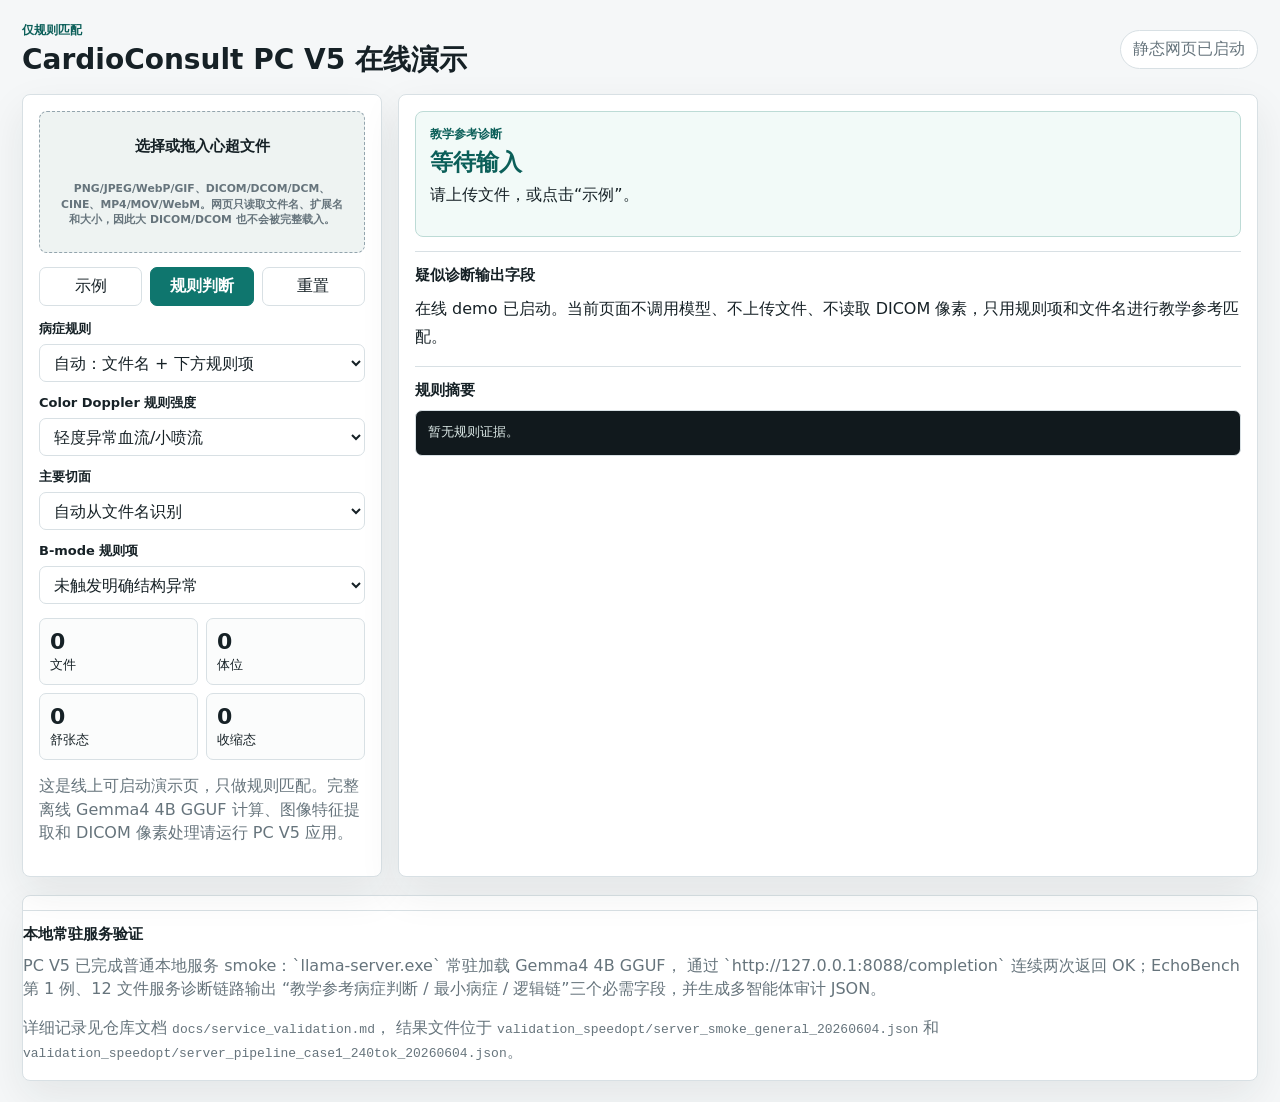
<file: index.html>
<!doctype html>
<html lang="zh-CN">
  <head>
    <meta charset="utf-8" />
    <meta name="viewport" content="width=device-width, initial-scale=1" />
    <title>CardioConsult PC V5 规则演示</title>
    <style>
      :root {
        color-scheme: light;
        --bg: #f5f7f8;
        --ink: #162126;
        --muted: #66747c;
        --line: #d8e0e4;
        --panel: #ffffff;
        --soft: #eef3f2;
        --accent: #0f766e;
        --accent-dark: #0b5f59;
        --danger: #9f2f1f;
        --blue: #2454a6;
        --shadow: 0 16px 42px rgba(22, 33, 38, 0.08);
      }

      * {
        box-sizing: border-box;
      }

      body {
        margin: 0;
        min-height: 100vh;
        background: var(--bg);
        color: var(--ink);
        font-family: Inter, ui-sans-serif, system-ui, -apple-system, BlinkMacSystemFont, "Segoe UI", "Microsoft YaHei", sans-serif;
      }

      button,
      input,
      select {
        font: inherit;
      }

      .shell {
        min-height: 100vh;
        padding: 22px;
      }

      .topbar {
        display: flex;
        align-items: center;
        justify-content: space-between;
        gap: 16px;
        max-width: 1280px;
        margin: 0 auto 18px;
      }

      .eyebrow {
        margin: 0 0 5px;
        color: var(--accent-dark);
        font-size: 12px;
        font-weight: 800;
        letter-spacing: 0;
        text-transform: uppercase;
      }

      h1,
      h2,
      h3,
      p {
        margin-top: 0;
      }

      h1 {
        margin-bottom: 0;
        font-size: 28px;
        line-height: 1.16;
      }

      h2 {
        margin-bottom: 8px;
        font-size: 23px;
        line-height: 1.25;
      }

      h3 {
        margin-bottom: 10px;
        font-size: 15px;
      }

      .status {
        border: 1px solid var(--line);
        border-radius: 999px;
        background: var(--panel);
        color: var(--muted);
        padding: 8px 12px;
        white-space: nowrap;
      }

      .grid {
        display: grid;
        grid-template-columns: minmax(280px, 360px) minmax(420px, 1fr);
        gap: 16px;
        max-width: 1280px;
        margin: 0 auto;
      }

      .panel {
        background: var(--panel);
        border: 1px solid var(--line);
        border-radius: 8px;
        box-shadow: var(--shadow);
      }

      .controls {
        padding: 16px;
      }

      .drop {
        display: grid;
        place-items: center;
        gap: 8px;
        min-height: 142px;
        border: 1px dashed #93a4ad;
        border-radius: 8px;
        background: var(--soft);
        text-align: center;
        cursor: pointer;
        padding: 16px;
      }

      .drop.dragging {
        border-color: var(--accent);
        background: #dff2ef;
      }

      .drop strong {
        font-size: 15px;
      }

      .drop small,
      .hint,
      .meta {
        color: var(--muted);
        line-height: 1.45;
      }

      #fileInput {
        display: none;
      }

      .button-row {
        display: grid;
        grid-template-columns: 1fr 1fr 1fr;
        gap: 8px;
        margin: 14px 0;
      }

      button {
        min-height: 39px;
        border: 1px solid var(--line);
        border-radius: 7px;
        background: #fff;
        color: var(--ink);
        cursor: pointer;
      }

      button.primary {
        border-color: var(--accent);
        background: var(--accent);
        color: #fff;
        font-weight: 800;
      }

      button:hover {
        border-color: var(--accent-dark);
      }

      .field {
        display: grid;
        gap: 6px;
        margin-bottom: 12px;
      }

      label {
        font-size: 13px;
        font-weight: 800;
      }

      select {
        width: 100%;
        min-height: 38px;
        border: 1px solid var(--line);
        border-radius: 7px;
        background: #fff;
        color: var(--ink);
        padding: 0 10px;
      }

      .metrics {
        display: grid;
        grid-template-columns: repeat(2, 1fr);
        gap: 8px;
        margin: 14px 0;
      }

      .metric {
        border: 1px solid var(--line);
        border-radius: 7px;
        background: #fbfcfc;
        padding: 10px;
      }

      .metric span {
        display: block;
        font-size: 22px;
        font-weight: 900;
      }

      .file-list {
        display: grid;
        gap: 8px;
        max-height: 280px;
        overflow: auto;
      }

      .file-row {
        border: 1px solid var(--line);
        border-radius: 7px;
        background: #fff;
        padding: 9px 10px;
      }

      .file-row strong {
        display: block;
        overflow-wrap: anywhere;
        font-size: 13px;
      }

      .output {
        padding: 16px;
        min-height: 650px;
      }

      .diagnosis {
        border: 1px solid #bddbd6;
        border-radius: 8px;
        background: #f2faf8;
        padding: 14px;
        margin-bottom: 14px;
      }

      .diagnosis h2 {
        color: var(--accent-dark);
      }

      .report-section {
        border-top: 1px solid var(--line);
        padding-top: 14px;
        margin-top: 14px;
      }

      .report-text {
        white-space: pre-wrap;
        line-height: 1.72;
      }

      pre {
        margin: 0;
        overflow: auto;
        white-space: pre-wrap;
        border: 1px solid var(--line);
        border-radius: 7px;
        background: #11191d;
        color: #dce9e7;
        padding: 12px;
        line-height: 1.55;
      }

      .safety {
        color: var(--danger);
        font-weight: 800;
      }

      @media (max-width: 900px) {
        .shell {
          padding: 14px;
        }

        .topbar,
        .grid {
          display: grid;
          grid-template-columns: 1fr;
        }

        .status {
          justify-self: start;
        }
      }
    </style>
  </head>
  <body>
    <main class="shell">
      <header class="topbar">
        <div>
          <p class="eyebrow">仅规则匹配</p>
          <h1>CardioConsult PC V5 在线演示</h1>
        </div>
        <div class="status" id="status">静态网页已启动</div>
      </header>

      <section class="grid" aria-label="CardioConsult 规则匹配演示">
        <aside class="panel controls">
          <label class="drop" for="fileInput" id="dropZone">
            <strong>选择或拖入心超文件</strong>
            <small>PNG/JPEG/WebP/GIF、DICOM/DCOM/DCM、CINE、MP4/MOV/WebM。网页只读取文件名、扩展名和大小，因此大 DICOM/DCOM 也不会被完整载入。</small>
          </label>
          <input id="fileInput" type="file" multiple accept="image/*,video/*,.dcm,.dicom,.dcom,.cine" />

          <div class="button-row">
            <button type="button" id="sampleButton">示例</button>
            <button type="button" id="analyzeButton" class="primary">规则判断</button>
            <button type="button" id="resetButton">重置</button>
          </div>

          <div class="field">
            <label for="preset">病症规则</label>
            <select id="preset">
              <option value="auto">自动：文件名 + 下方规则项</option>
              <option value="mr_mild">轻度二尖瓣反流</option>
              <option value="tr_mild">轻度三尖瓣反流</option>
              <option value="mr_tr_mild">轻度二尖瓣反流合并轻度三尖瓣反流</option>
              <option value="low_ef">左室收缩功能减低</option>
              <option value="pericardial_effusion">心包积液</option>
              <option value="aortic_stenosis">主动脉瓣狭窄</option>
              <option value="unknown_valve_flow">瓣膜异常待定位的彩色多普勒异常血流</option>
            </select>
          </div>

          <div class="field">
            <label for="doppler">Color Doppler 规则强度</label>
            <select id="doppler">
              <option value="none">未见明确异常血流</option>
              <option value="mild" selected>轻度异常血流/小喷流</option>
              <option value="moderate">中度异常血流/中等喷流</option>
              <option value="severe">重度异常血流/大喷流</option>
            </select>
          </div>

          <div class="field">
            <label for="view">主要切面</label>
            <select id="view">
              <option value="auto">自动从文件名识别</option>
              <option value="plax">PLAX 胸骨旁长轴</option>
              <option value="psax">PSAX 胸骨旁短轴</option>
              <option value="a4c">A4C 心尖四腔心</option>
              <option value="subcostal">剑突下/下腔静脉</option>
              <option value="unknown">不确定</option>
            </select>
          </div>

          <div class="field">
            <label for="bmode">B-mode 规则项</label>
            <select id="bmode">
              <option value="none">未触发明确结构异常</option>
              <option value="low_ef">收缩幅度减低/疑似低 EF</option>
              <option value="lv_dilation">左室扩大</option>
              <option value="pericardial_effusion">心包无回声区/积液</option>
              <option value="wall_motion">节段性室壁运动异常</option>
            </select>
          </div>

          <div class="metrics" aria-label="file metrics">
            <div class="metric"><span id="metricFiles">0</span><small>文件</small></div>
            <div class="metric"><span id="metricViews">0</span><small>体位</small></div>
            <div class="metric"><span id="metricDia">0</span><small>舒张态</small></div>
            <div class="metric"><span id="metricSys">0</span><small>收缩态</small></div>
          </div>

          <p class="hint">这是线上可启动演示页，只做规则匹配。完整离线 Gemma4 4B GGUF 计算、图像特征提取和 DICOM 像素处理请运行 PC V5 应用。</p>
          <div class="file-list" id="fileList" aria-live="polite"></div>
        </aside>

        <section class="panel output" aria-live="polite">
          <div class="diagnosis">
            <p class="eyebrow">教学参考诊断</p>
            <h2 id="diagnosisTitle">等待输入</h2>
            <p id="confidence">请上传文件，或点击“示例”。</p>
          </div>

          <div class="report-section">
            <h3>疑似诊断输出字段</h3>
            <p class="report-text" id="reportText">在线 demo 已启动。当前页面不调用模型、不上传文件、不读取 DICOM 像素，只用规则项和文件名进行教学参考匹配。</p>
          </div>

          <div class="report-section">
            <h3>规则摘要</h3>
            <pre id="featureText">暂无规则证据。</pre>
          </div>
        </section>
      </section>

      <section class="panel" aria-label="本地服务验证" style="margin-top: 18px;">
        <div class="report-section">
          <h3>本地常驻服务验证</h3>
          <p class="hint">
            PC V5 已完成普通本地服务 smoke：`llama-server.exe` 常驻加载 Gemma4 4B GGUF，
            通过 `http://127.0.0.1:8088/completion` 连续两次返回 OK；EchoBench 第 1 例、12 文件服务诊断链路输出
            “教学参考病症判断 / 最小病症 / 逻辑链”三个必需字段，并生成多智能体审计 JSON。
          </p>
          <p class="hint">
            详细记录见仓库文档 <code>docs/service_validation.md</code>，
            结果文件位于 <code>validation_speedopt/server_smoke_general_20260604.json</code>
            和 <code>validation_speedopt/server_pipeline_case1_240tok_20260604.json</code>。
          </p>
        </div>
      </section>
    </main>

    <script>
      (() => {
        const state = { files: [] };
        const els = {
          fileInput: document.getElementById("fileInput"),
          dropZone: document.getElementById("dropZone"),
          sampleButton: document.getElementById("sampleButton"),
          analyzeButton: document.getElementById("analyzeButton"),
          resetButton: document.getElementById("resetButton"),
          preset: document.getElementById("preset"),
          doppler: document.getElementById("doppler"),
          view: document.getElementById("view"),
          bmode: document.getElementById("bmode"),
          fileList: document.getElementById("fileList"),
          status: document.getElementById("status"),
          metricFiles: document.getElementById("metricFiles"),
          metricViews: document.getElementById("metricViews"),
          metricDia: document.getElementById("metricDia"),
          metricSys: document.getElementById("metricSys"),
          diagnosisTitle: document.getElementById("diagnosisTitle"),
          confidence: document.getElementById("confidence"),
          reportText: document.getElementById("reportText"),
          featureText: document.getElementById("featureText")
        };

        const viewRules = [
          ["plax", /plax|parasternal.?long|长轴|胸骨旁长轴|lvot|aortic/i],
          ["psax", /psax|parasternal.?short|短轴|乳头肌|papillary/i],
          ["a4c", /a4c|apical.?4|四腔|心尖四腔|tricuspid|三尖瓣|mitral|二尖瓣/i],
          ["subcostal", /subcostal|ivc|剑突|下腔静脉/i]
        ];

        els.fileInput.addEventListener("change", (event) => {
          state.files = Array.from(event.target.files);
          renderFiles();
          analyze();
        });

        els.dropZone.addEventListener("dragover", (event) => {
          event.preventDefault();
          els.dropZone.classList.add("dragging");
        });

        els.dropZone.addEventListener("dragleave", () => {
          els.dropZone.classList.remove("dragging");
        });

        els.dropZone.addEventListener("drop", (event) => {
          event.preventDefault();
          els.dropZone.classList.remove("dragging");
          state.files = Array.from(event.dataTransfer.files);
          renderFiles();
          analyze();
        });

        els.sampleButton.addEventListener("click", () => {
          state.files = [
            sampleFile("A4C_color_mild_MR_diastole.png", 842000),
            sampleFile("A4C_color_mild_MR_systole.png", 861000),
            sampleFile("A4C_color_mild_TR_diastole.dcm", 2147483648),
            sampleFile("A4C_color_mild_TR_systole.dcom", 2147483648)
          ];
          els.preset.value = "mr_tr_mild";
          els.doppler.value = "mild";
          els.view.value = "a4c";
          els.bmode.value = "none";
          renderFiles();
          analyze();
        });

        els.analyzeButton.addEventListener("click", () => {
          if (state.files.length === 0) {
            state.files = [sampleFile("A4C_color_mild_MR_systole.png", 842000), sampleFile("A4C_color_mild_MR_diastole.png", 861000)];
            renderFiles();
          }
          analyze();
        });

        els.resetButton.addEventListener("click", () => {
          state.files = [];
          els.fileInput.value = "";
          els.preset.value = "auto";
          els.doppler.value = "mild";
          els.view.value = "auto";
          els.bmode.value = "none";
          renderFiles();
          renderEmpty();
        });

        [els.preset, els.doppler, els.view, els.bmode].forEach((control) => {
          control.addEventListener("change", () => {
            if (state.files.length > 0) analyze();
          });
        });

        renderEmpty();

        function sampleFile(name, size) {
          return { name, size, type: extensionOf(name), sample: true };
        }

        function renderFiles() {
          els.metricFiles.textContent = String(state.files.length);
          const study = summarizeStudy(state.files);
          els.metricViews.textContent = String(study.viewCount);
          els.metricDia.textContent = String(study.diastole);
          els.metricSys.textContent = String(study.systole);
          els.fileList.innerHTML = "";
          for (const file of state.files.slice(0, 80)) {
            const row = document.createElement("div");
            row.className = "file-row";
            row.innerHTML = "<strong></strong><small></small>";
            row.querySelector("strong").textContent = file.name;
            row.querySelector("small").textContent = `${extensionOf(file.name).toUpperCase()} · ${formatBytes(file.size || 0)}${file.sample ? " · sample" : ""}`;
            els.fileList.appendChild(row);
          }
          if (state.files.length > 80) {
            const more = document.createElement("div");
            more.className = "file-row";
            more.textContent = `另有 ${state.files.length - 80} 个文件已计入规则匹配。`;
            els.fileList.appendChild(more);
          }
        }

        function renderEmpty() {
          els.metricFiles.textContent = "0";
          els.metricViews.textContent = "0";
          els.metricDia.textContent = "0";
          els.metricSys.textContent = "0";
          els.fileList.innerHTML = "";
          els.status.textContent = "静态网页已启动";
          els.diagnosisTitle.textContent = "等待输入";
          els.confidence.textContent = "请上传文件，或点击“示例”。";
          els.reportText.textContent = "在线 demo 已启动。当前页面不调用模型、不上传文件、不读取 DICOM 像素，只用规则项和文件名进行教学参考匹配。";
          els.featureText.textContent = "暂无规则证据。";
        }

        function analyze() {
          const study = summarizeStudy(state.files);
          const result = diagnose(study);
          els.status.textContent = "规则匹配完成";
          els.diagnosisTitle.textContent = result.minDisease;
          els.confidence.textContent = `教学参考置信度：${result.confidence} · 规则：${result.rule}`;
          els.reportText.textContent = buildReport(study, result);
          els.featureText.textContent = buildFeatureText(study, result);
          els.metricViews.textContent = String(study.viewCount);
          els.metricDia.textContent = String(study.diastole);
          els.metricSys.textContent = String(study.systole);
        }

        function summarizeStudy(files) {
          const names = files.map((file) => file.name || "").join(" | ");
          const lower = names.toLowerCase();
          const extensions = files.map((file) => extensionOf(file.name));
          const totalBytes = files.reduce((sum, file) => sum + (file.size || 0), 0);
          const hasDicom = extensions.some((ext) => ["dcm", "dicom", "dcom"].includes(ext));
          const hasVideo = extensions.some((ext) => ["cine", "mp4", "mov", "webm", "avi", "mkv"].includes(ext));
          const hasImage = extensions.some((ext) => ["png", "jpg", "jpeg", "webp", "gif", "bmp"].includes(ext));
          const selectedView = els.view.value;
          const views = new Set();
          if (selectedView !== "auto" && selectedView !== "unknown") {
            views.add(selectedView);
          }
          for (const [view, pattern] of viewRules) {
            if (pattern.test(names)) views.add(view);
          }
          const systole = countMatches(lower, [/systole|sys|收缩|_es\b|\bes\b|endsyst/i]);
          const diastole = countMatches(lower, [/diastole|dia|舒张|_ed\b|\bed\b|enddiast/i]);
          const estimatedPhase = systole === 0 && diastole === 0 && files.length >= 2;
          const severity = severityFromText(lower) || els.doppler.value;
          const signals = {
            mitral: /mitral|mr\b|二尖瓣|二尖|mvr/i.test(names),
            tricuspid: /tricuspid|tr\b|三尖瓣|三尖|tvr/i.test(names),
            aortic: /aortic|as\b|ar\b|主动脉瓣|主动脉/i.test(names),
            pulmonary: /pulmonary|肺动脉瓣|肺动脉/i.test(names),
            regurgitation: /regurg|反流|返流|mr\b|tr\b|ar\b|pr\b/i.test(names),
            stenosis: /stenosis|狭窄|as\b|ms\b/i.test(names),
            lowEf: /low.?ef|lvef|ef.?low|收缩功能|心衰|射血分数|hfref/i.test(names) || els.bmode.value === "low_ef",
            pericardial: /pericardial|effusion|心包|积液/i.test(names) || els.bmode.value === "pericardial_effusion",
            wallMotion: /wall.?motion|室壁|节段/i.test(names) || els.bmode.value === "wall_motion",
            lvDilation: /lv.?dilat|左室扩大|扩大/i.test(names) || els.bmode.value === "lv_dilation",
            color: /color|doppler|cdfi|血流|彩色|彩超/i.test(names) || els.doppler.value !== "none"
          };
          return {
            fileCount: files.length,
            names,
            extensions,
            totalBytes,
            hasDicom,
            hasVideo,
            hasImage,
            viewCount: Math.max(views.size, files.length > 0 ? 1 : 0),
            viewNames: Array.from(views),
            systole: estimatedPhase ? 1 : systole,
            diastole: estimatedPhase ? 1 : diastole,
            estimatedPhase,
            severity,
            signals
          };
        }

        function diagnose(study) {
          const preset = els.preset.value;
          if (preset !== "auto") return presetDiagnosis(preset, study);
          const s = study.signals;
          if (s.mitral && s.tricuspid && (s.regurgitation || s.color)) {
            return valveResult("mr_tr", study.severity, "filename_mr_tr_rule", "二尖瓣/三尖瓣疾病", `${cnSeverity(study.severity)}二尖瓣反流合并${cnSeverity(study.severity)}三尖瓣反流`, "文件名或规则项同时触发二尖瓣与三尖瓣反流线索。");
          }
          if (s.mitral && (s.regurgitation || s.color)) {
            return valveResult("mr", study.severity, "filename_mr_rule", "二尖瓣疾病", `${cnSeverity(study.severity)}二尖瓣反流`, "文件名或规则项触发二尖瓣反流线索。");
          }
          if (s.tricuspid && (s.regurgitation || s.color)) {
            return valveResult("tr", study.severity, "filename_tr_rule", "三尖瓣疾病", `${cnSeverity(study.severity)}三尖瓣反流`, "文件名或规则项触发三尖瓣反流线索。");
          }
          if (s.aortic && s.stenosis) {
            return {
              hierarchy: `瓣膜性心脏病 > 主动脉瓣疾病 > ${cnSeverity(study.severity)}主动脉瓣狭窄`,
              broad: "瓣膜性心脏病",
              middle: "主动脉瓣疾病",
              minDisease: `${cnSeverity(study.severity)}主动脉瓣狭窄`,
              confidence: confidenceFor(study),
              rule: "filename_aortic_stenosis_rule",
              rationale: "文件名或规则项触发主动脉瓣狭窄线索。"
            };
          }
          if (s.lowEf) {
            return {
              hierarchy: `心肌/心功能异常 > 左室收缩功能异常 > ${cnSeverity(study.severity)}左室收缩功能减低`,
              broad: "心肌/心功能异常",
              middle: "左室收缩功能异常",
              minDisease: `${cnSeverity(study.severity)}左室收缩功能减低`,
              confidence: confidenceFor(study),
              rule: "bmode_low_ef_rule",
              rationale: "B-mode 规则项或文件名触发收缩功能减低线索。"
            };
          }
          if (s.pericardial) {
            return {
              hierarchy: `心包疾病 > 心包积液 > ${cnSeverity(study.severity)}心包积液`,
              broad: "心包疾病",
              middle: "心包积液",
              minDisease: `${cnSeverity(study.severity)}心包积液`,
              confidence: confidenceFor(study),
              rule: "bmode_pericardial_effusion_rule",
              rationale: "B-mode 规则项或文件名触发心包积液线索。"
            };
          }
          if (s.color) {
            return valveResult("unknown", study.severity, "color_flow_unlocalized_rule", "瓣膜异常待定位", `${cnSeverity(study.severity)}彩色多普勒异常血流`, "检测到 Color Doppler 规则项，但缺少足够瓣膜定位线索。");
          }
          return valveResult("default_mr", "mild", "default_teaching_min_disease_rule", "二尖瓣疾病待排", "轻度二尖瓣反流待排", "在线 demo 未读取像素；缺少定位证据时，为满足教学演示输出合同，给出低置信度最小病症占位并要求补扫。");
        }

        function presetDiagnosis(preset, study) {
          const severity = preset.includes("mild") ? "mild" : study.severity;
          const map = {
            mr_mild: valveResult("mr", "mild", "manual_mr_rule", "二尖瓣疾病", "轻度二尖瓣反流", "用户选择了轻度二尖瓣反流规则。"),
            tr_mild: valveResult("tr", "mild", "manual_tr_rule", "三尖瓣疾病", "轻度三尖瓣反流", "用户选择了轻度三尖瓣反流规则。"),
            mr_tr_mild: valveResult("mr_tr", "mild", "manual_mr_tr_rule", "二尖瓣/三尖瓣疾病", "轻度二尖瓣反流合并轻度三尖瓣反流", "用户选择了二尖瓣与三尖瓣轻度反流合并规则。"),
            low_ef: {
              hierarchy: `心肌/心功能异常 > 左室收缩功能异常 > ${cnSeverity(severity)}左室收缩功能减低`,
              broad: "心肌/心功能异常",
              middle: "左室收缩功能异常",
              minDisease: `${cnSeverity(severity)}左室收缩功能减低`,
              confidence: confidenceFor(study),
              rule: "manual_low_ef_rule",
              rationale: "用户选择了左室收缩功能减低规则。"
            },
            pericardial_effusion: {
              hierarchy: `心包疾病 > 心包积液 > ${cnSeverity(severity)}心包积液`,
              broad: "心包疾病",
              middle: "心包积液",
              minDisease: `${cnSeverity(severity)}心包积液`,
              confidence: confidenceFor(study),
              rule: "manual_pericardial_effusion_rule",
              rationale: "用户选择了心包积液规则。"
            },
            aortic_stenosis: {
              hierarchy: `瓣膜性心脏病 > 主动脉瓣疾病 > ${cnSeverity(severity)}主动脉瓣狭窄`,
              broad: "瓣膜性心脏病",
              middle: "主动脉瓣疾病",
              minDisease: `${cnSeverity(severity)}主动脉瓣狭窄`,
              confidence: confidenceFor(study),
              rule: "manual_aortic_stenosis_rule",
              rationale: "用户选择了主动脉瓣狭窄规则。"
            },
            unknown_valve_flow: valveResult("unknown", study.severity, "manual_unlocalized_flow_rule", "瓣膜异常待定位", `${cnSeverity(study.severity)}彩色多普勒异常血流`, "用户选择了瓣膜异常待定位的彩色多普勒异常血流规则。")
          };
          return map[preset] || map.mr_mild;
        }

        function valveResult(kind, severity, rule, middle, minDisease, rationale) {
          const broad = "瓣膜性心脏病";
          const exactMiddle = middle || (kind === "tr" ? "三尖瓣疾病" : "二尖瓣疾病");
          return {
            hierarchy: `${broad} > ${exactMiddle} > ${minDisease}`,
            broad,
            middle: exactMiddle,
            minDisease,
            confidence: "中等",
            rule,
            severity: cnSeverity(severity),
            rationale
          };
        }

        function buildReport(study, result) {
          const phaseText = study.estimatedPhase ? "系统按文件数估计存在 1 个舒张态、1 个收缩态" : `文件名规则识别出 ${study.diastole} 个舒张态、${study.systole} 个收缩态`;
          const viewText = study.viewNames.length > 0 ? study.viewNames.join(", ") : "未定位具体切面";
          const inputTypes = [
            study.hasImage ? "图片" : "",
            study.hasDicom ? "DICOM/DCOM" : "",
            study.hasVideo ? "动图/视频" : ""
          ].filter(Boolean).join("、") || "未知格式";
          return [
            `教学参考病症判断：${result.hierarchy}。`,
            `最小病症：${result.minDisease}。`,
            `逻辑链：${study.fileCount} 个文件 + ${inputTypes} + 切面 ${viewText} + Doppler 规则强度 ${cnSeverity(study.severity)} + B-mode 规则项 ${labelForBmode(els.bmode.value)} -> 规则 ${result.rule} -> ${result.broad} -> ${result.middle} -> ${result.minDisease}。`,
            `本次输入合计 ${formatBytes(study.totalBytes)}；${phaseText}；线上 demo 只读取文件名、扩展名和大小，不读取 DICOM/DCOM 像素矩阵。`,
            `判断依据：${result.rationale}`,
            `基层/初学者辅助提示：若当前只覆盖 1 个体位或文件名无法确认切面，建议补扫 PLAX、PSAX、A4C、剑突下四腔心和 IVC，并以正式超声报告复核。`,
            `安全分层：建议补扫或正式超声复核；若患者伴胸痛、晕厥、明显呼吸困难、低血压、发绀或急性心衰表现，应优先进入正式医疗流程。`,
            `本结论仅用于医学教学、算法演示和基层参考，不是医疗器械输出，不作为正式临床诊断、治疗建议或医嘱。`
          ].join("\n\n");
        }

        function buildFeatureText(study, result) {
          return [
            `模式=静态规则匹配`,
            `规则=${result.rule}`,
            `层级诊断=${result.hierarchy}`,
            `文件数=${study.fileCount}`,
            `总大小=${formatBytes(study.totalBytes)}`,
            `扩展名=${unique(study.extensions).join(", ") || "无"}`,
            `包含图片=${study.hasImage}`,
            `包含DICOM或DCOM=${study.hasDicom}`,
            `包含动图或视频=${study.hasVideo}`,
            `体位=${study.viewNames.join(", ") || "未知"}`,
            `收缩态=${study.systole}`,
            `舒张态=${study.diastole}`,
            `相位是否估计=${study.estimatedPhase}`,
            `Doppler分级=${study.severity}`,
            `触发信号=${JSON.stringify(study.signals, null, 2)}`
          ].join("\n");
        }

        function countMatches(text, patterns) {
          let count = 0;
          for (const pattern of patterns) {
            const matches = text.match(new RegExp(pattern.source, "gi"));
            count += matches ? matches.length : 0;
          }
          return count;
        }

        function severityFromText(text) {
          if (/severe|重度/.test(text)) return "severe";
          if (/moderate|中度/.test(text)) return "moderate";
          if (/mild|trace|轻度|少量/.test(text)) return "mild";
          return "";
        }

        function cnSeverity(value) {
          if (value === "severe") return "重度";
          if (value === "moderate") return "中度";
          return "轻度";
        }

        function confidenceFor(study) {
          if (study.fileCount >= 6 && study.viewCount >= 3 && study.systole > 0 && study.diastole > 0) return "中高";
          if (study.fileCount >= 2 && study.systole > 0 && study.diastole > 0) return "中等";
          return "低";
        }

        function labelForBmode(value) {
          const labels = {
            none: "未触发明确结构异常",
            low_ef: "收缩幅度减低/疑似低 EF",
            lv_dilation: "左室扩大",
            pericardial_effusion: "心包无回声区/积液",
            wall_motion: "节段性室壁运动异常"
          };
          return labels[value] || value;
        }

        function extensionOf(name) {
          const clean = String(name || "").split("?")[0];
          const index = clean.lastIndexOf(".");
          return index >= 0 ? clean.slice(index + 1).toLowerCase() : "unknown";
        }

        function formatBytes(bytes) {
          const value = Number(bytes) || 0;
          if (value >= 1024 ** 3) return `${(value / 1024 ** 3).toFixed(2)} GB`;
          if (value >= 1024 ** 2) return `${(value / 1024 ** 2).toFixed(2)} MB`;
          if (value >= 1024) return `${(value / 1024).toFixed(1)} KB`;
          return `${value} B`;
        }

        function unique(values) {
          return Array.from(new Set(values.filter(Boolean)));
        }
      })();
    </script>
  </body>
</html>
</file>
